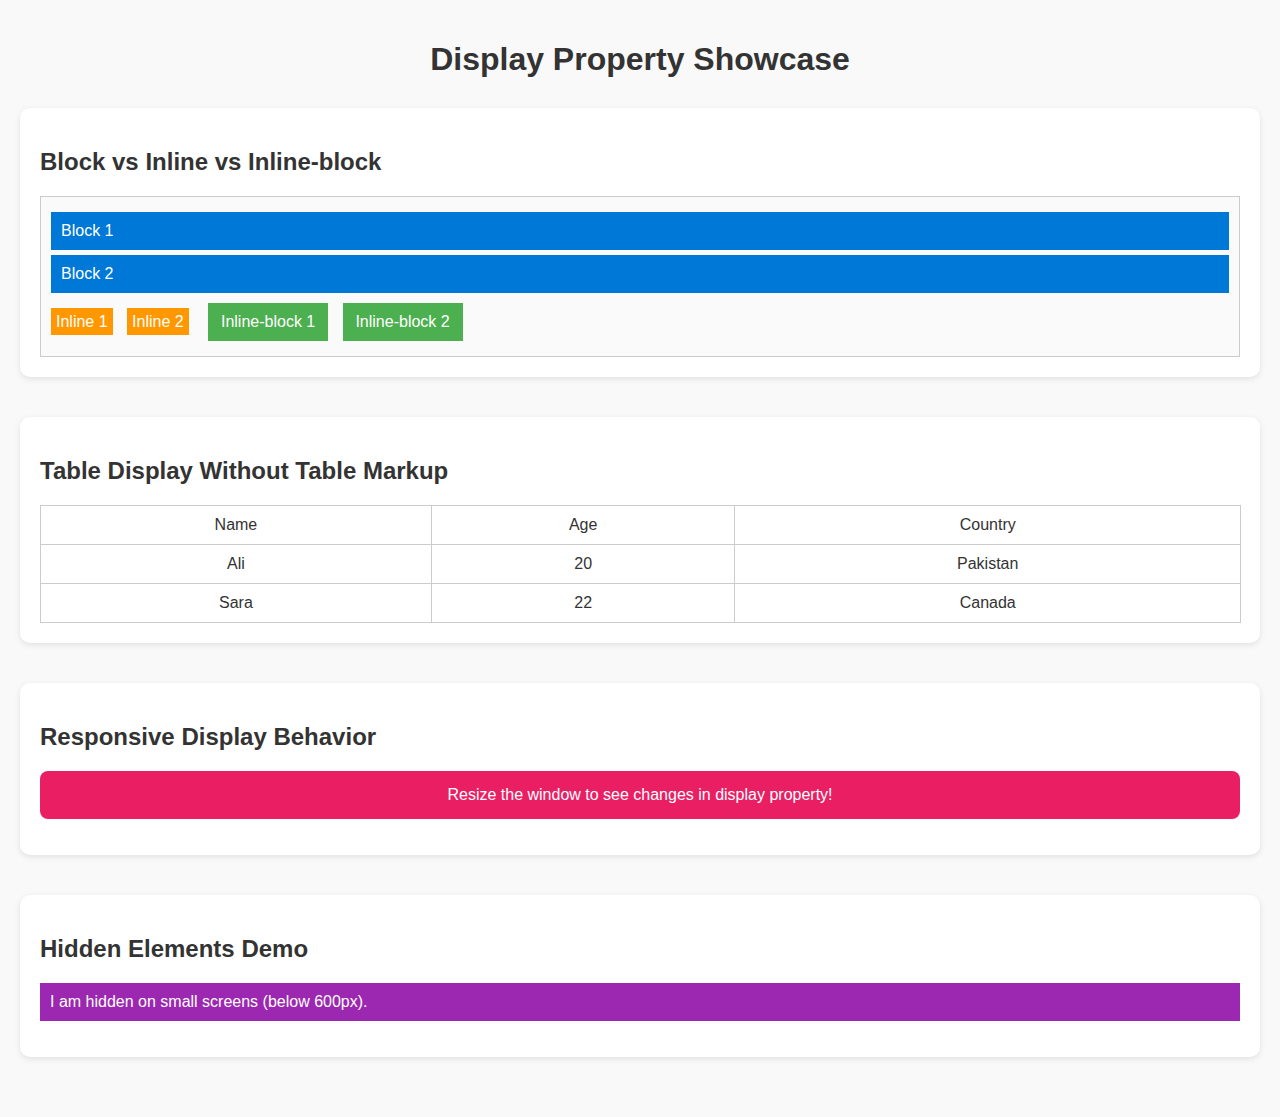
<file: exercises/display-exercises.html>
<!DOCTYPE html>
<html lang="en">
<head>
  <meta charset="UTF-8">
  <meta name="viewport" content="width=device-width, initial-scale=1.0">
  <title>Display Property Showcase</title>
  <link rel="stylesheet" href="../Styles/display.css">

</head>
<body>

  <header>
    <h1>Display Property Showcase</h1>
  </header>

  <!-- Section 1: Block vs Inline vs Inline-block -->
  <section class="section">
    <h2>Block vs Inline vs Inline-block</h2>
    <div class="demo-area">

      <div class="block">Block 1</div>
      <div class="block">Block 2</div>

      <span class="inline">Inline 1</span>
      <span class="inline">Inline 2</span>

      <div class="inline-block">Inline-block 1</div>
      <div class="inline-block">Inline-block 2</div>

    </div>
  </section>

  <!-- Section 2: Table Display Without Table Markup -->
  <section class="section">
    <h2>Table Display Without Table Markup</h2>
    <div class="table">
      <div class="row">
        <div class="cell">Name</div>
        <div class="cell">Age</div>
        <div class="cell">Country</div>
      </div>
      <div class="row">
        <div class="cell">Ali</div>
        <div class="cell">20</div>
        <div class="cell">Pakistan</div>
      </div>
      <div class="row">
        <div class="cell">Sara</div>
        <div class="cell">22</div>
        <div class="cell">Canada</div>
      </div>
    </div>
  </section>

  <!-- Section 3: Responsive Display Changes -->
  <section class="section">
    <h2>Responsive Display Behavior</h2>
    <p class="responsive-box">Resize the window to see changes in display property!</p>
  </section>

  <!-- Section 4: Hidden Elements -->
  <section class="section">
    <h2>Hidden Elements Demo</h2>
    <p class="hidden-small">I am hidden on small screens (below 600px).</p>
    <p class="hidden-large">I am hidden on large screens (above 900px).</p>
  </section>

</body>
</html>
</file>
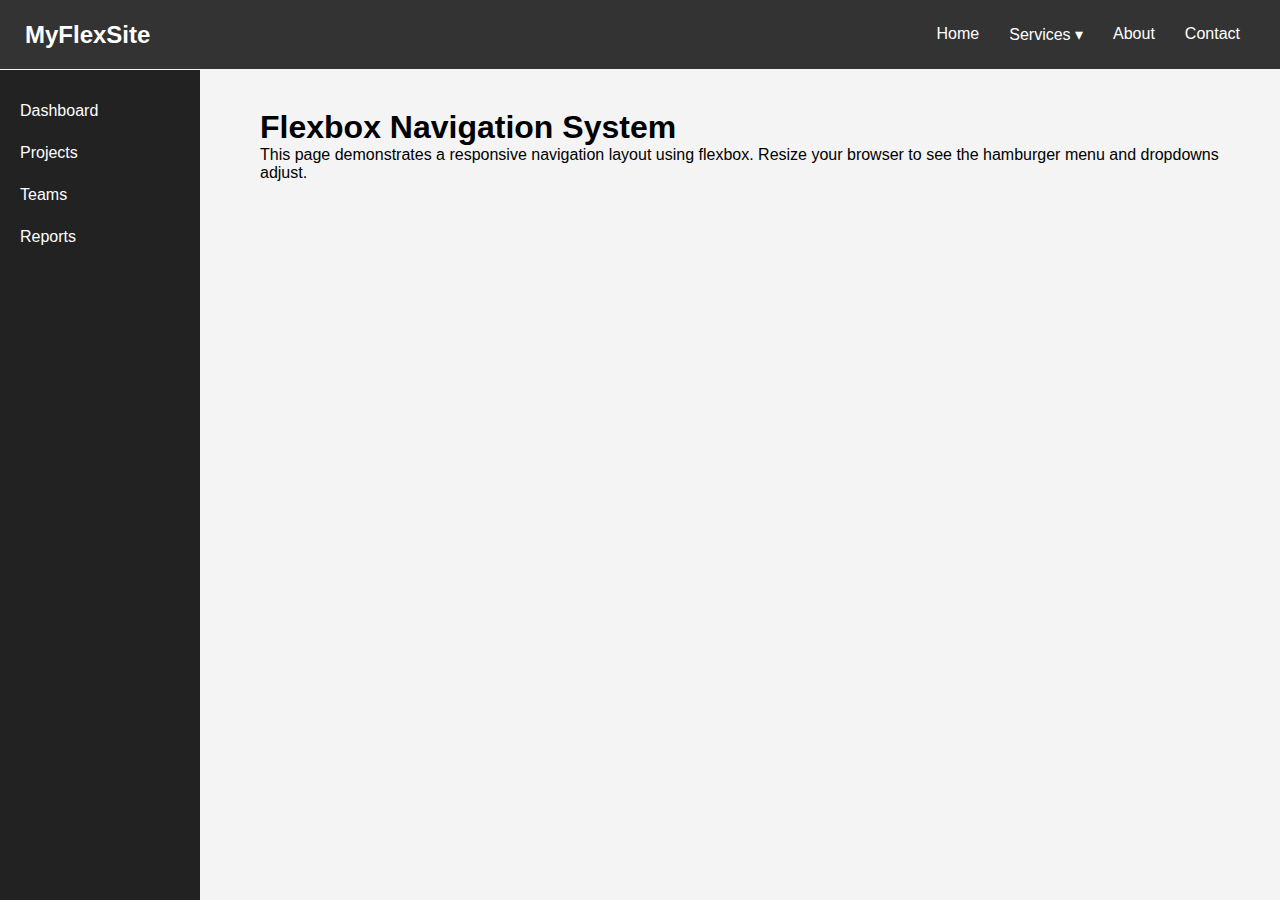
<file: exercises/flexbox-exercises.html>
<!DOCTYPE html>
<html lang="en">
<head>
  <meta charset="UTF-8">
  <meta name="viewport" content="width=device-width, initial-scale=1.0">
  <title>Flexbox Navigation System</title>
  <!-- Correct path to CSS file -->
  <link rel="stylesheet" href="../Styles/flexbox.css">
</head>
<body>

  <!-- HEADER NAVIGATION -->
  <header class="header">
    <div class="logo">MyFlexSite</div>
    <nav class="nav">
      <ul class="nav-links">
        <li><a href="#">Home</a></li>
        <li class="dropdown">
          <a href="#">Services ▾</a>
          <ul class="dropdown-menu">
            <li><a href="#">Design</a></li>
            <li><a href="#">Development</a></li>
            <li><a href="#">Marketing</a></li>
          </ul>
        </li>
        <li><a href="#">About</a></li>
        <li><a href="#">Contact</a></li>
      </ul>
      <div class="hamburger">&#9776;</div>
    </nav>
  </header>

  <!-- SIDEBAR NAVIGATION -->
  <aside class="sidebar">
    <ul>
      <li><a href="#">Dashboard</a></li>
      <li><a href="#">Projects</a></li>
      <li><a href="#">Teams</a></li>
      <li><a href="#">Reports</a></li>
    </ul>
  </aside>

  <!-- MAIN CONTENT -->
  <main class="content">
    <h1>Flexbox Navigation System</h1>
    <p>
      This page demonstrates a responsive navigation layout using flexbox.
      Resize your browser to see the hamburger menu and dropdowns adjust.
    </p>
  </main>

  <script>
    // Toggle mobile navigation
    const hamburger = document.querySelector('.hamburger');
    const navLinks = document.querySelector('.nav-links');

    hamburger.addEventListener('click', () => {
      navLinks.classList.toggle('active');
    });
  </script>

</body>
</html>
</file>
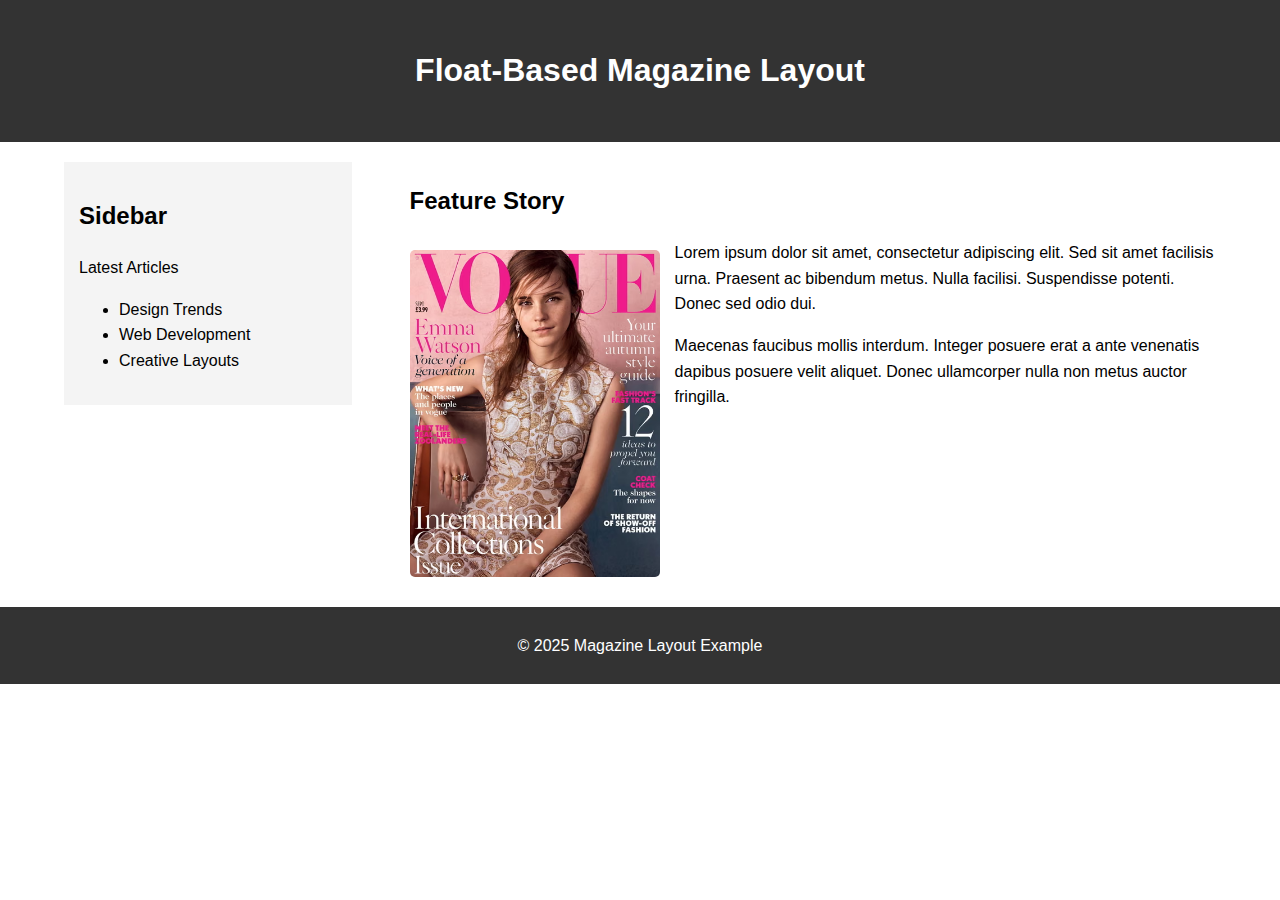
<file: exercises/float-exercises.html>
<!DOCTYPE html>
<html lang="en">
<head>
  <meta charset="UTF-8">
  <meta name="viewport" content="width=device-width, initial-scale=1.0">
  <title>Float-Based Magazine Layout</title>
  <!-- Correct relative path to CSS -->
  <link rel="stylesheet" href="../Styles/float.css">
</head>
<body>

  <header class="header">
    <h1>Float-Based Magazine Layout</h1>
  </header>

  <div class="container">
    <aside class="sidebar">
      <h2>Sidebar</h2>
      <p>Latest Articles</p>
      <ul>
        <li>Design Trends</li>
        <li>Web Development</li>
        <li>Creative Layouts</li>
      </ul>
    </aside>

    <main class="content">
      <h2>Feature Story</h2>
      <img src="magzine.jpg" class="float-img">
      <p>
        Lorem ipsum dolor sit amet, consectetur adipiscing elit. Sed sit amet facilisis urna.
        Praesent ac bibendum metus. Nulla facilisi. Suspendisse potenti. Donec sed odio dui.
      </p>
      <p>
        Maecenas faucibus mollis interdum. Integer posuere erat a ante venenatis dapibus posuere velit aliquet.
        Donec ullamcorper nulla non metus auctor fringilla. 
      </p>
    </main>
  </div>

  <footer class="footer">
    <p>&copy; 2025 Magazine Layout Example</p>
  </footer>

</body>
</html>
</file>
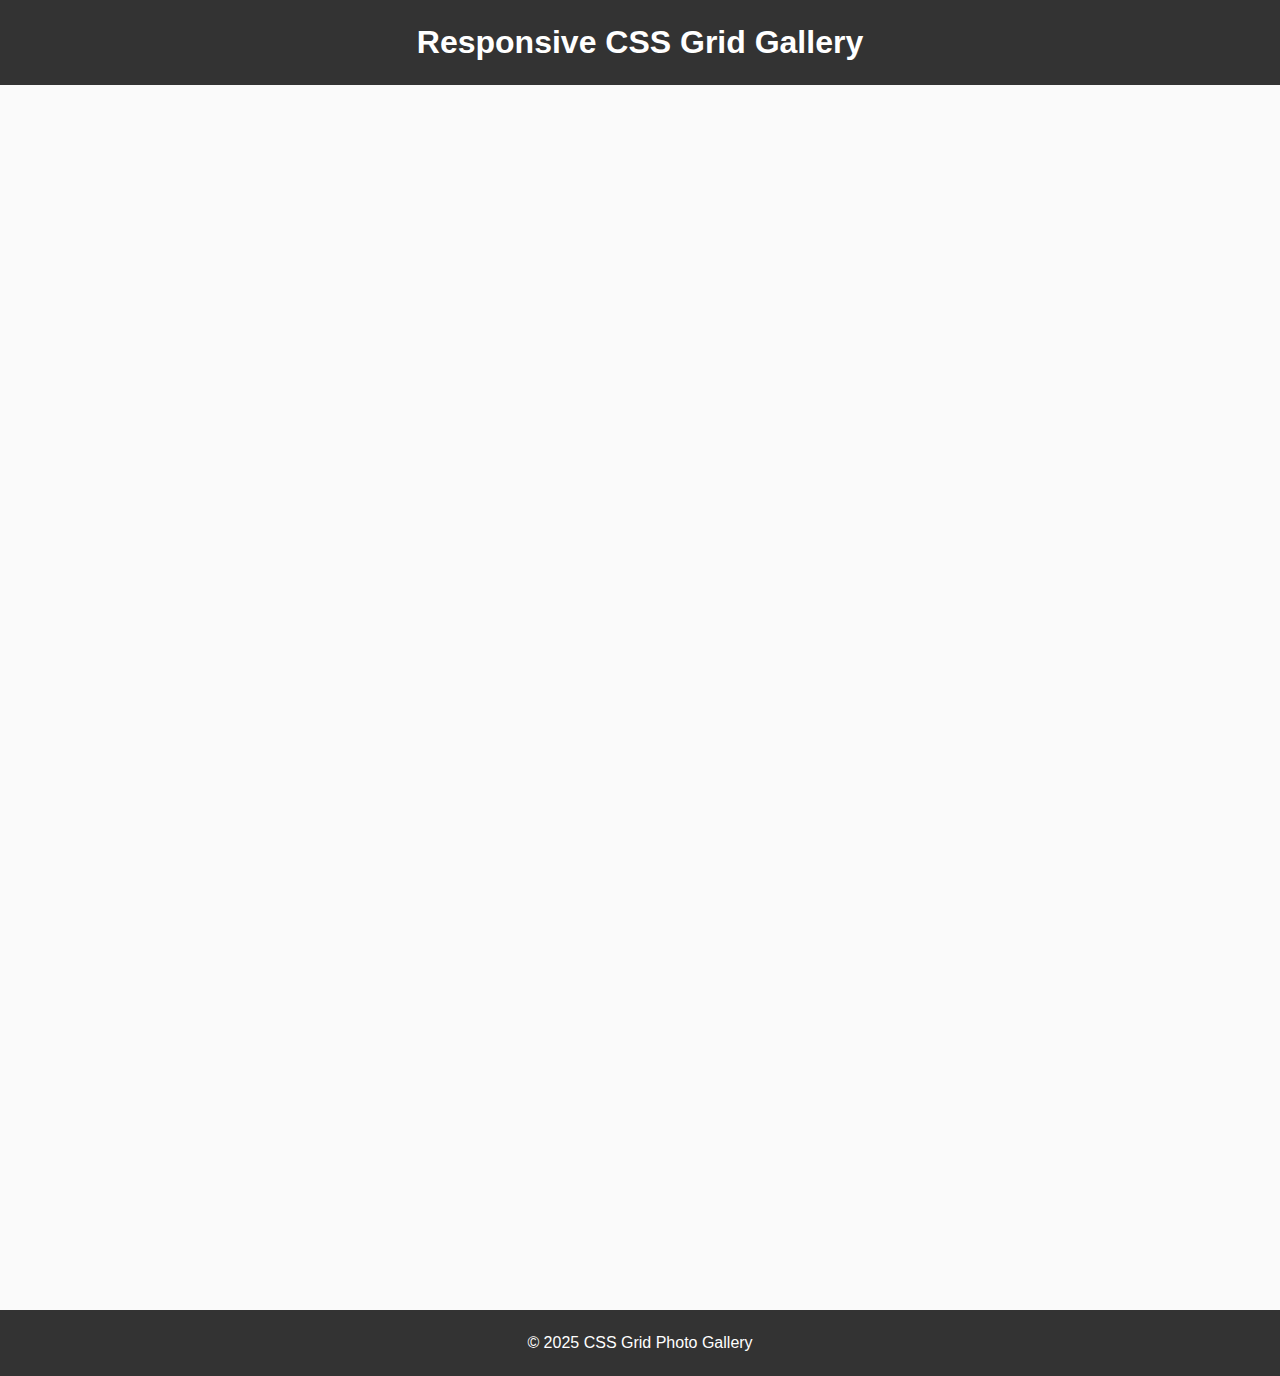
<file: exercises/grid-exercises.html>
<!DOCTYPE html>
<html lang="en">
<head>
  <meta charset="UTF-8">
  <meta name="viewport" content="width=device-width, initial-scale=1.0">
  <title>CSS Grid Photo Gallery</title>
  <link rel="stylesheet" href="../Styles/grid.css">
</head>
<body>

  <header class="header">
    <h1>Responsive CSS Grid Gallery</h1>
  </header>

  <section class="gallery">
    <div class="photo p1"><div class="caption">Sunrise Glow</div></div>
    <div class="photo p2"><div class="caption">Mountain View</div></div>
    <div class="photo p3"><div class="caption">Calm Ocean</div></div>
    <div class="photo p4"><div class="caption">City Lights</div></div>
    <div class="photo p5"><div class="caption">Autumn Leaves</div></div>
    <div class="photo p6"><div class="caption">Golden Desert</div></div>
    <div class="photo p7"><div class="caption">Snowy Peaks</div></div>
    <div class="photo p8"><div class="caption">Forest Trail</div></div>
    <div class="photo p9"><div class="caption">Flower Bloom</div></div>
  </section>

  <footer class="footer">
    <p>&copy; 2025 CSS Grid Photo Gallery</p>
  </footer>

</body>
</html>
</file>
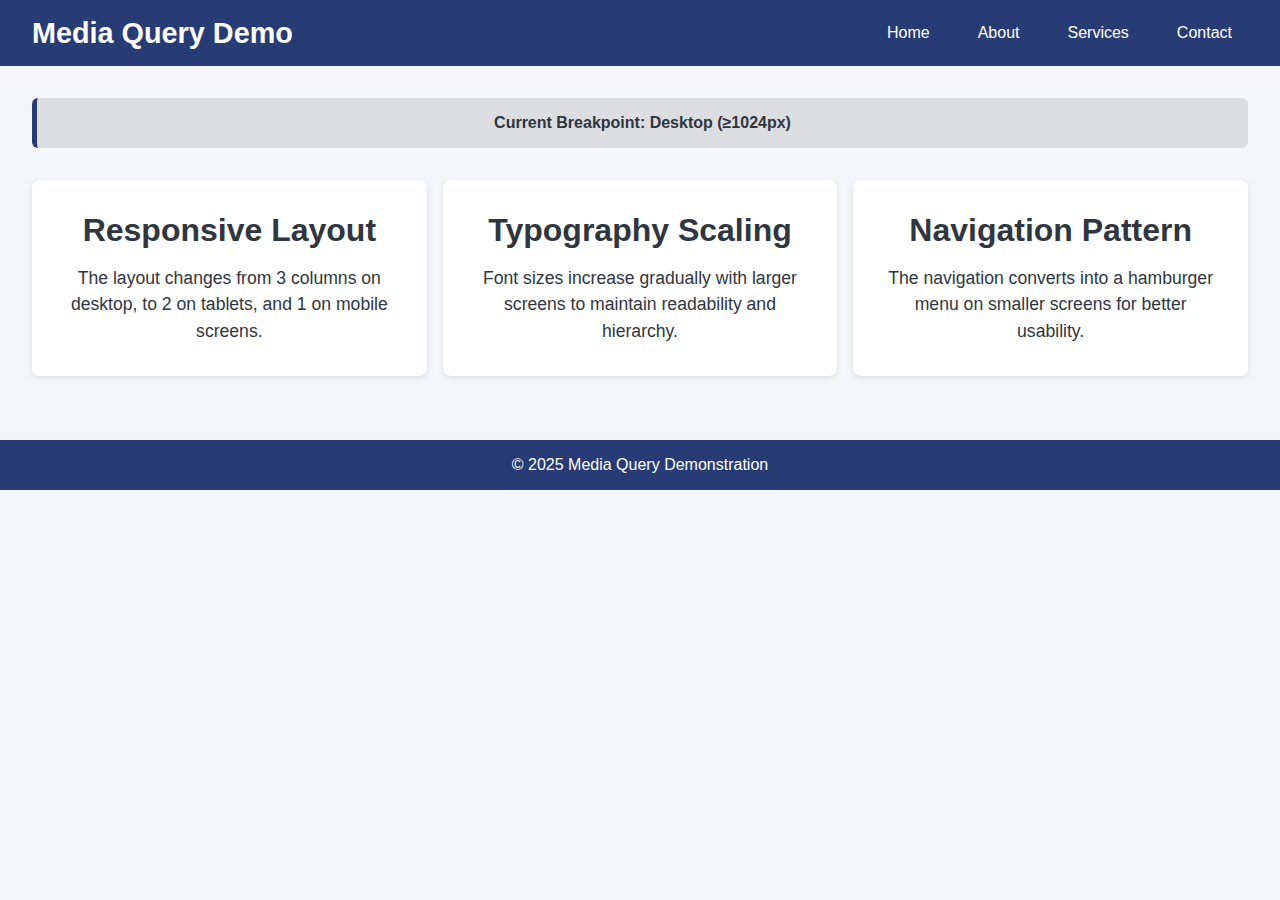
<file: exercises/media-query-exercises.html>
<!DOCTYPE html>
<html lang="en">
<head>
  <meta charset="UTF-8">
  <meta name="viewport" content="width=device-width, initial-scale=1.0">
  <title>Media Query Demonstration Page</title>

  <style>
    /* ===== Global Styles ===== */
    * {
      margin: 0;
      padding: 0;
      box-sizing: border-box;
      font-family: 'Poppins', sans-serif;
    }

    body {
      background-color: #f5f6fa;
      color: #2f3640;
      transition: all 0.3s ease;
    }

    header {
      background-color: #273c75;
      color: white;
      padding: 1rem 2rem;
      display: flex;
      align-items: center;
      justify-content: space-between;
      flex-wrap: wrap;
    }

    header h1 {
      font-size: 1.8rem;
    }

    nav {
      display: flex;
      gap: 1rem;
    }

    nav a {
      color: white;
      text-decoration: none;
      padding: 0.5rem 1rem;
      border-radius: 6px;
      transition: background 0.3s;
    }

    nav a:hover {
      background-color: #40739e;
    }

    .menu-toggle {
      display: none;
      font-size: 1.5rem;
      cursor: pointer;
    }

    main {
      padding: 2rem;
      text-align: center;
    }

    .breakpoint-info {
      background: #dcdde1;
      border-left: 5px solid #273c75;
      padding: 1rem;
      margin-bottom: 2rem;
      font-weight: 600;
      border-radius: 6px;
    }

    .content {
      display: grid;
      grid-template-columns: repeat(3, 1fr);
      gap: 1rem;
    }

    .box {
      background-color: white;
      padding: 2rem;
      border-radius: 8px;
      box-shadow: 0 2px 6px rgba(0,0,0,0.1);
      transition: all 0.3s ease;
    }

    footer {
      background-color: #273c75;
      color: white;
      text-align: center;
      padding: 1rem;
      margin-top: 2rem;
    }

    /* ===== Typography Scaling ===== */
    h2 {
      font-size: 1.5rem;
      margin-bottom: 1rem;
    }

    p {
      font-size: 1rem;
      line-height: 1.5;
    }

    /* ===== Media Queries ===== */

    /* Large Screens (Desktop ≥ 1024px) */
    @media (min-width: 1024px) {
      body {
        background-color: #f5f6fa;
      }

      .breakpoint-info::after {
        content: "Current Breakpoint: Desktop (≥1024px)";
      }

      h2 {
        font-size: 2rem;
      }

      p {
        font-size: 1.1rem;
      }
    }

    /* Medium Screens (Tablet ≥ 768px and <1024px) */
    @media (max-width: 1023px) and (min-width: 768px) {
      body {
        background-color: #dcdde1;
      }

      .breakpoint-info::after {
        content: "Current Breakpoint: Tablet (768px–1023px)";
      }

      .content {
        grid-template-columns: repeat(2, 1fr);
      }

      h2 {
        font-size: 1.7rem;
      }

      p {
        font-size: 1rem;
      }
    }

    /* Small Screens (Mobile <768px) */
    @media (max-width: 767px) {
      body {
        background-color: #f0f0f0;
      }

      .breakpoint-info::after {
        content: "Current Breakpoint: Mobile (<768px)";
      }

      .content {
        grid-template-columns: 1fr;
      }

      header h1 {
        font-size: 1.3rem;
      }

      h2 {
        font-size: 1.4rem;
      }

      p {
        font-size: 0.95rem;
      }

      /* Navigation change */
      nav {
        display: none;
        flex-direction: column;
        background-color: #273c75;
        width: 100%;
        margin-top: 1rem;
      }

      nav.active {
        display: flex;
      }

      .menu-toggle {
        display: block;
      }
    }
  </style>
</head>

<body>
  <header>
    <h1>Media Query Demo</h1>
    <span class="menu-toggle" onclick="toggleMenu()">☰</span>
    <nav id="nav">
      <a href="#">Home</a>
      <a href="#">About</a>
      <a href="#">Services</a>
      <a href="#">Contact</a>
    </nav>
  </header>

  <main>
    <div class="breakpoint-info"></div>

    <section class="content">
      <div class="box">
        <h2>Responsive Layout</h2>
        <p>The layout changes from 3 columns on desktop, to 2 on tablets, and 1 on mobile screens.</p>
      </div>

      <div class="box">
        <h2>Typography Scaling</h2>
        <p>Font sizes increase gradually with larger screens to maintain readability and hierarchy.</p>
      </div>

      <div class="box">
        <h2>Navigation Pattern</h2>
        <p>The navigation converts into a hamburger menu on smaller screens for better usability.</p>
      </div>
    </section>
  </main>

  <footer>
    © 2025 Media Query Demonstration
  </footer>

  <script>
    function toggleMenu() {
      const nav = document.getElementById("nav");
      nav.classList.toggle("active");
    }
  </script>
</body>
</html>
</file>
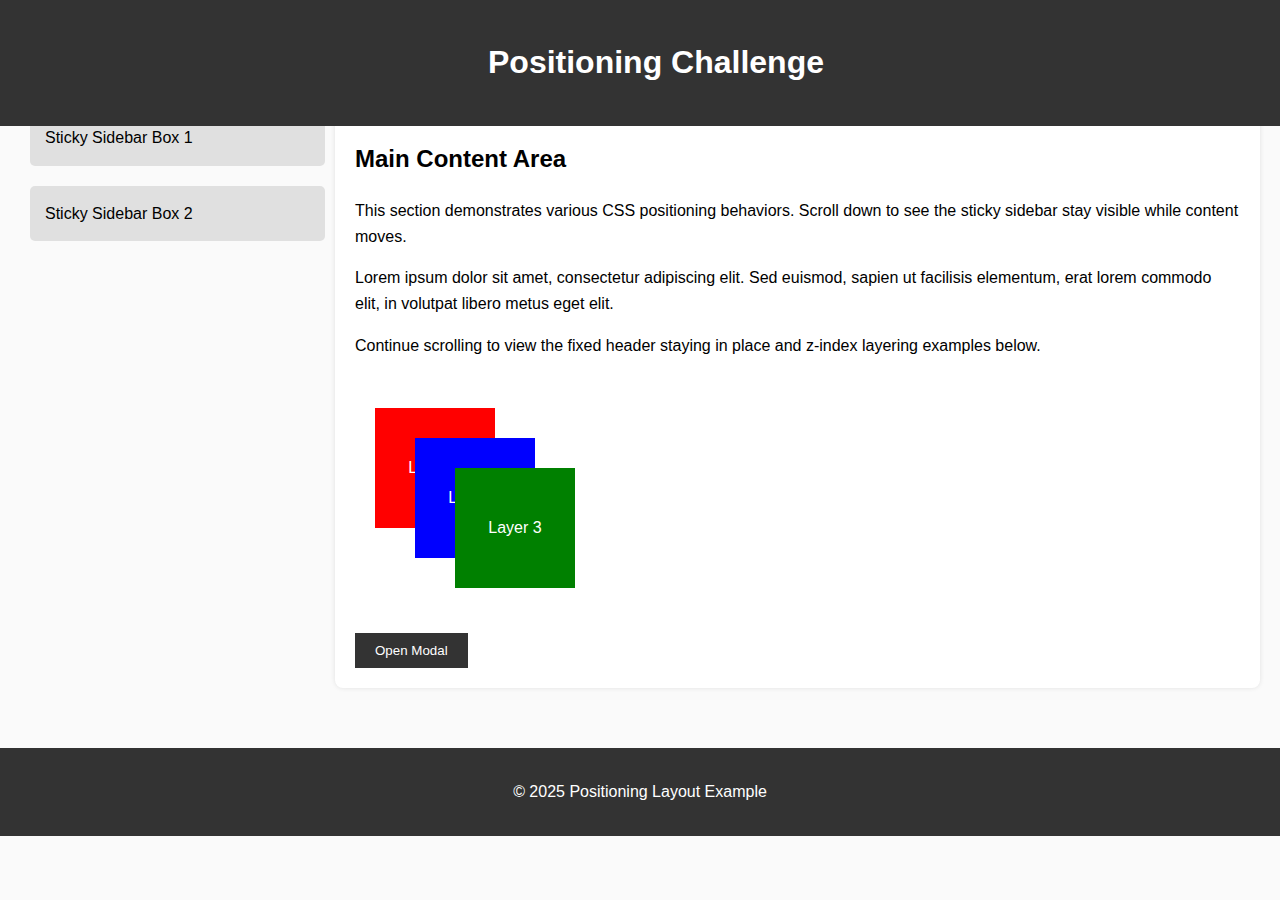
<file: exercises/position-exercises.html>
<!DOCTYPE html>
<html lang="en">
<head>
  <meta charset="UTF-8">
  <meta name="viewport" content="width=device-width, initial-scale=1.0">
  <title>Positioning Challenge</title>
  <!-- Correct path to CSS file -->
  <link rel="stylesheet" href="../Styles/position.css">
</head>
<body>

  <header class="fixed-header">
    <h1>Positioning Challenge</h1>
  </header>

  <div class="layout">
    <aside class="sidebar">
      <div class="sticky-box">Sticky Sidebar Box 1</div>
      <div class="sticky-box">Sticky Sidebar Box 2</div>
    </aside>

    <main class="content">
      <h2>Main Content Area</h2>
      <p>
        This section demonstrates various CSS positioning behaviors.
        Scroll down to see the sticky sidebar stay visible while content moves.
      </p>
      <p>
        Lorem ipsum dolor sit amet, consectetur adipiscing elit. Sed euismod, sapien ut facilisis elementum,
        erat lorem commodo elit, in volutpat libero metus eget elit.
      </p>
      <p>
        Continue scrolling to view the fixed header staying in place and z-index layering examples below.
      </p>

      <div class="zindex-demo">
        <div class="box box1">Layer 1</div>
        <div class="box box2">Layer 2</div>
        <div class="box box3">Layer 3</div>
      </div>

      <button class="open-modal">Open Modal</button>

      <div class="modal-overlay" id="modal">
        <div class="modal-content">
          <h3>Modal Dialog</h3>
          <p>This modal is absolutely positioned. On mobile, it becomes full-screen.</p>
          <button class="close-modal">Close</button>
        </div>
      </div>
    </main>
  </div>

  <footer class="footer">
    <p>&copy; 2025 Positioning Layout Example</p>
  </footer>

  <script>
    // JavaScript to handle modal open/close
    const modal = document.getElementById('modal');
    const openBtn = document.querySelector('.open-modal');
    const closeBtn = document.querySelector('.close-modal');

    openBtn.addEventListener('click', () => modal.style.display = 'flex');
    closeBtn.addEventListener('click', () => modal.style.display = 'none');
  </script>

</body>
</html>
</file>
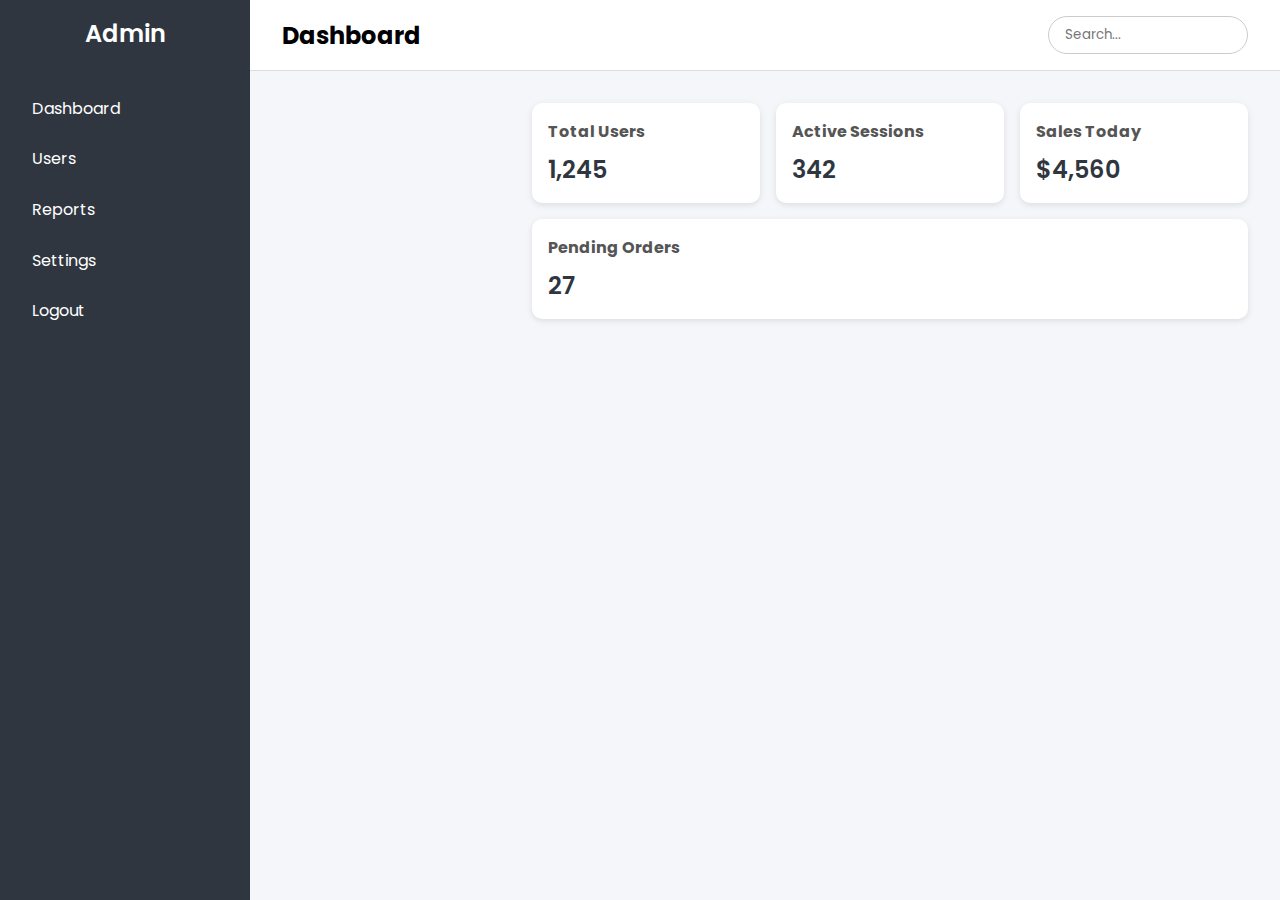
<file: Layouts/dashboard-grid.html>
<!DOCTYPE html>
<html lang="en">
<head>
  <meta charset="UTF-8">
  <meta name="viewport" content="width=device-width, initial-scale=1.0">
  <title>Responsive Admin Dashboard</title>
  <link href="https://fonts.googleapis.com/css2?family=Poppins:wght@400;600&display=swap" rel="stylesheet">
  <style>
    * {
      box-sizing: border-box;
      margin: 0;
      padding: 0;
      font-family: "Poppins", sans-serif;
    }

    body {
      display: grid;
      grid-template-columns: 250px 1fr;
      grid-template-rows: auto 1fr;
      grid-template-areas:
        "sidebar header"
        "sidebar main";
      min-height: 100vh;
      background-color: #f5f6fa;
    }

    /* ===== Sidebar ===== */
    .sidebar {
      grid-area: sidebar;
      background-color: #2f3640;
      color: white;
      padding: 1rem;
      position: fixed;
      top: 0;
      bottom: 0;
      width: 250px;
      transition: all 0.3s ease;
    }

    .sidebar h2 {
      text-align: center;
      margin-bottom: 2rem;
      font-weight: 600;
    }

    .sidebar ul {
      list-style: none;
    }

    .sidebar ul li {
      padding: 0.8rem 1rem;
      border-radius: 6px;
      cursor: pointer;
      transition: background 0.3s;
    }

    .sidebar ul li:hover {
      background-color: #40739e;
    }

    /* ===== Header ===== */
    header {
      grid-area: header;
      background-color: #ffffff;
      display: flex;
      align-items: center;
      justify-content: space-between;
      padding: 1rem 2rem;
      border-bottom: 1px solid #ddd;
      position: sticky;
      top: 0;
      z-index: 10;
    }

    header h1 {
      font-size: 1.5rem;
    }

    header input {
      padding: 0.5rem 1rem;
      border: 1px solid #ccc;
      border-radius: 20px;
      width: 200px;
    }

    /* ===== Main Content ===== */
    main {
      grid-area: main;
      padding: 2rem;
      margin-left: 250px;
      transition: margin-left 0.3s;
    }

    .stats {
      display: flex;
      gap: 1rem;
      flex-wrap: wrap;
    }

    .card {
      background-color: white;
      flex: 1;
      min-width: 220px;
      padding: 1rem;
      border-radius: 10px;
      box-shadow: 0 2px 6px rgba(0, 0, 0, 0.1);
      display: flex;
      flex-direction: column;
      align-items: flex-start;
      justify-content: center;
    }

    .card h3 {
      font-size: 1rem;
      color: #555;
    }

    .card p {
      font-size: 1.5rem;
      font-weight: 600;
      margin-top: 0.5rem;
      color: #2f3640;
    }

    /* ===== Responsive ===== */
    @media (max-width: 1024px) {
      body {
        grid-template-columns: 80px 1fr;
      }

      .sidebar {
        width: 80px;
      }

      .sidebar h2, .sidebar ul li {
        text-align: center;
        font-size: 0.8rem;
      }

      main {
        margin-left: 80px;
      }
    }

    @media (max-width: 768px) {
      body {
        grid-template-areas:
          "header"
          "main";
      }

      .sidebar {
        position: fixed;
        left: -250px;
      }

      main {
        margin-left: 0;
      }
    }

    @media (max-width: 500px) {
      .stats {
        flex-direction: column;
      }
    }
  </style>
</head>

<body>
  <aside class="sidebar">
    <h2>Admin</h2>
    <ul>
      <li>Dashboard</li>
      <li>Users</li>
      <li>Reports</li>
      <li>Settings</li>
      <li>Logout</li>
    </ul>
  </aside>

  <header>
    <h1>Dashboard</h1>
    <input type="text" placeholder="Search...">
  </header>

  <main>
    <section class="stats">
      <div class="card">
        <h3>Total Users</h3>
        <p>1,245</p>
      </div>
      <div class="card">
        <h3>Active Sessions</h3>
        <p>342</p>
      </div>
      <div class="card">
        <h3>Sales Today</h3>
        <p>$4,560</p>
      </div>
      <div class="card">
        <h3>Pending Orders</h3>
        <p>27</p>
      </div>
    </section>
  </main>
</body>
</html>
</file>
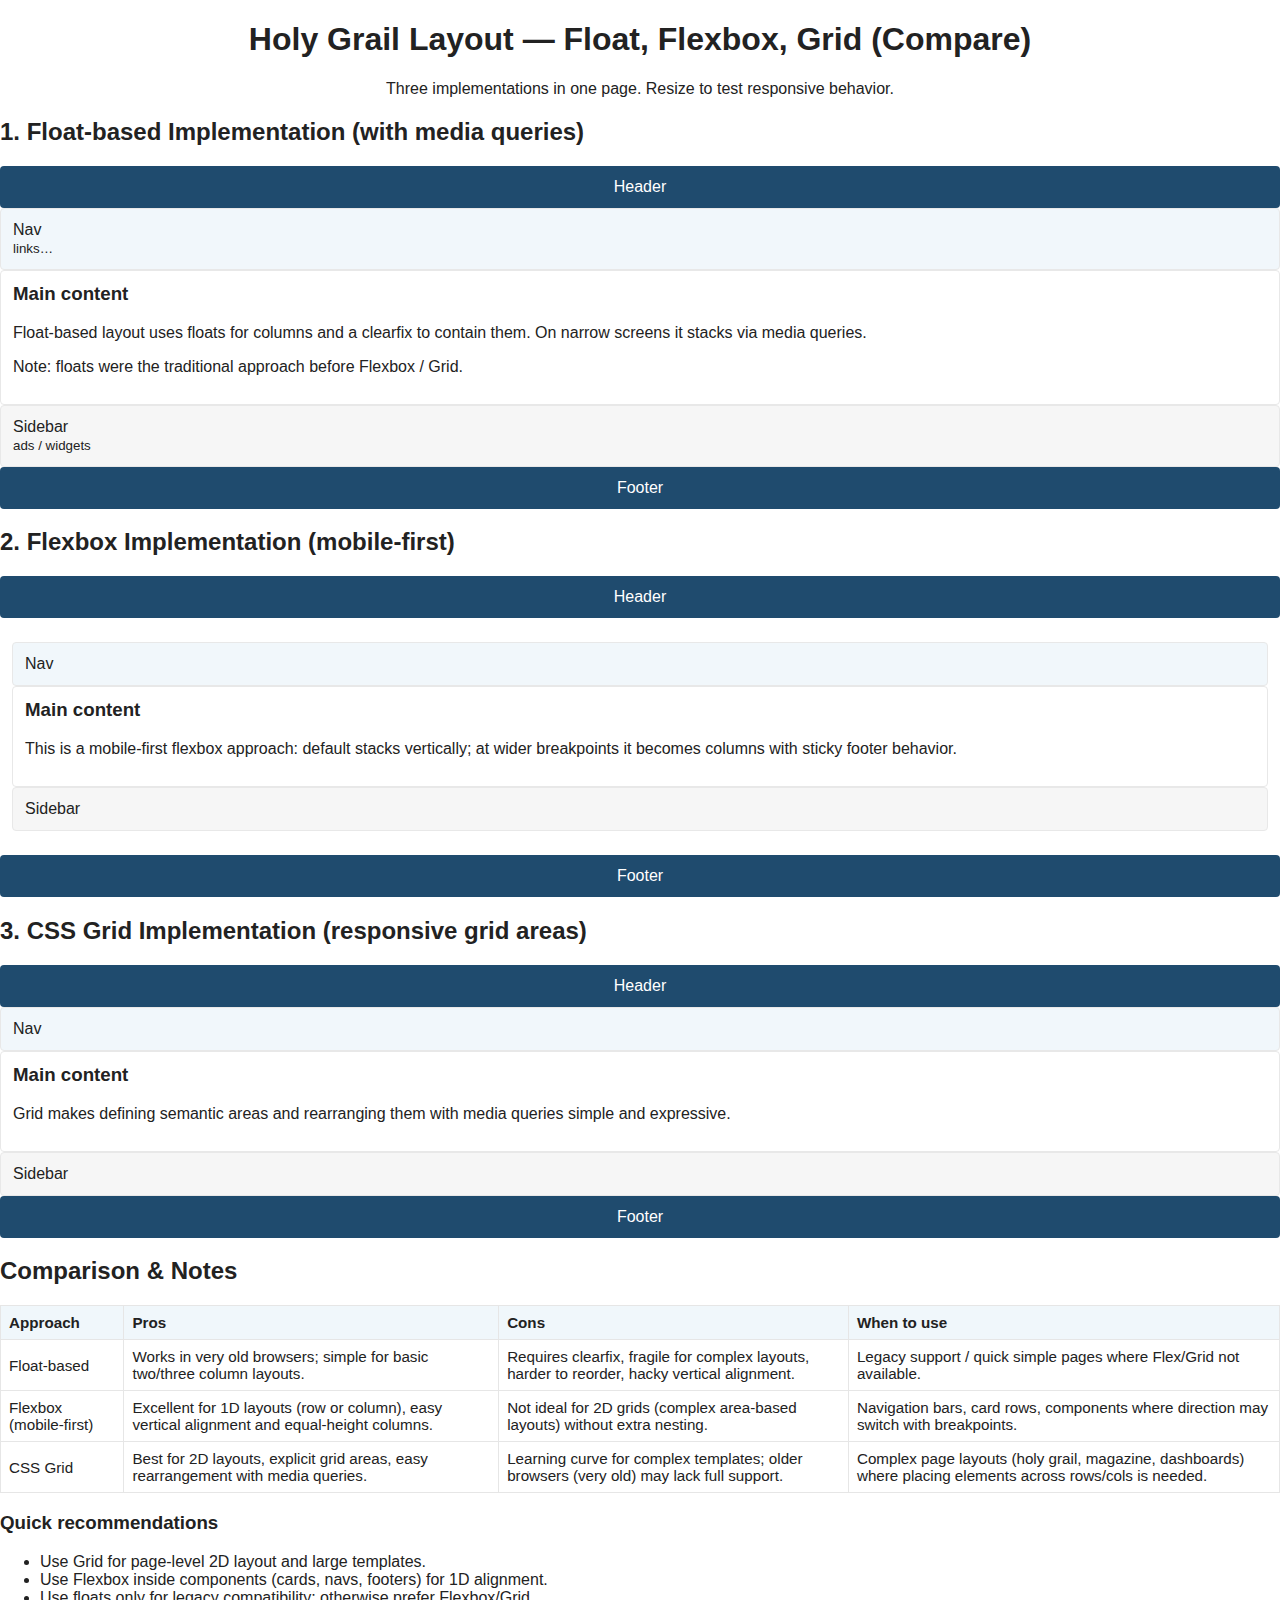
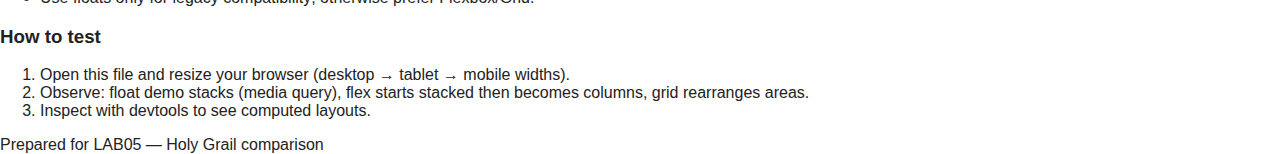
<file: Layouts/holy-grail-comparison.html>
<!DOCTYPE html>
<html lang="en">
<head>
  <meta charset="utf-8" />
  <meta name="viewport" content="width=device-width,initial-scale=1" />
  <title>Holy Grail Layout — 3 Implementations</title>
  <link rel="stylesheet" href="/Styles/media-queries.css">
</head>
<body>

  <header class="page-header">
    <h1>Holy Grail Layout — Float, Flexbox, Grid (Compare)</h1>
    <p class="subtitle">Three implementations in one page. Resize to test responsive behavior.</p>
  </header>

  <!-- FLOAT-BASED IMPLEMENTATION -->
  <section class="demo-section" id="float-demo">
    <h2>1. Float-based Implementation (with media queries)</h2>
    <div class="float-version grail">
      <div class="hg-header">Header</div>

      <nav class="hg-nav">Nav<br><small>links…</small></nav>

      <main class="hg-main">
        <h3>Main content</h3>
        <p>Float-based layout uses floats for columns and a clearfix to contain them. On narrow screens it stacks via media queries.</p>
        <p>Note: floats were the traditional approach before Flexbox / Grid.</p>
      </main>

      <aside class="hg-aside">Sidebar<br><small>ads / widgets</small></aside>

      <div class="hg-footer">Footer</div>
    </div>
  </section>

  <!-- FLEXBOX IMPLEMENTATION (MOBILE-FIRST) -->
  <section class="demo-section" id="flex-demo">
    <h2>2. Flexbox Implementation (mobile-first)</h2>
    <div class="flex-version grail">
      <div class="hg-header">Header</div>

      <div class="hg-body">
        <nav class="hg-nav">Nav</nav>
        <main class="hg-main">
          <h3>Main content</h3>
          <p>This is a mobile-first flexbox approach: default stacks vertically; at wider breakpoints it becomes columns with sticky footer behavior.</p>
        </main>
        <aside class="hg-aside">Sidebar</aside>
      </div>

      <div class="hg-footer">Footer</div>
    </div>
  </section>

  <!-- GRID IMPLEMENTATION -->
  <section class="demo-section" id="grid-demo">
    <h2>3. CSS Grid Implementation (responsive grid areas)</h2>
    <div class="grid-version grail">
      <div class="hg-header">Header</div>
      <nav class="hg-nav">Nav</nav>
      <main class="hg-main">
        <h3>Main content</h3>
        <p>Grid makes defining semantic areas and rearranging them with media queries simple and expressive.</p>
      </main>
      <aside class="hg-aside">Sidebar</aside>
      <div class="hg-footer">Footer</div>
    </div>
  </section>

  <!-- COMPARISON / NOTES -->
  <section class="demo-section" id="compare">
    <h2>Comparison & Notes</h2>

    <table class="compare-table">
      <thead>
        <tr><th>Approach</th><th>Pros</th><th>Cons</th><th>When to use</th></tr>
      </thead>
      <tbody>
        <tr>
          <td>Float-based</td>
          <td>Works in very old browsers; simple for basic two/three column layouts.</td>
          <td>Requires clearfix, fragile for complex layouts, harder to reorder, hacky vertical alignment.</td>
          <td>Legacy support / quick simple pages where Flex/Grid not available.</td>
        </tr>
        <tr>
          <td>Flexbox (mobile-first)</td>
          <td>Excellent for 1D layouts (row or column), easy vertical alignment and equal-height columns.</td>
          <td>Not ideal for 2D grids (complex area-based layouts) without extra nesting.</td>
          <td>Navigation bars, card rows, components where direction may switch with breakpoints.</td>
        </tr>
        <tr>
          <td>CSS Grid</td>
          <td>Best for 2D layouts, explicit grid areas, easy rearrangement with media queries.</td>
          <td>Learning curve for complex templates; older browsers (very old) may lack full support.</td>
          <td>Complex page layouts (holy grail, magazine, dashboards) where placing elements across rows/cols is needed.</td>
        </tr>
      </tbody>
    </table>

    <h3>Quick recommendations</h3>
    <ul>
      <li>Use Grid for page-level 2D layout and large templates.</li>
      <li>Use Flexbox inside components (cards, navs, footers) for 1D alignment.</li>
      <li>Use floats only for legacy compatibility; otherwise prefer Flexbox/Grid.</li>
    </ul>

    <h3>How to test</h3>
    <ol>
      <li>Open this file and resize your browser (desktop → tablet → mobile widths).</li>
      <li>Observe: float demo stacks (media query), flex starts stacked then becomes columns, grid rearranges areas.</li>
      <li>Inspect with devtools to see computed layouts.</li>
    </ol>
  </section>

  <footer class="page-footer">
    <p>Prepared for LAB05 — Holy Grail comparison</p>
  </footer>

</body>
</html>
</file>
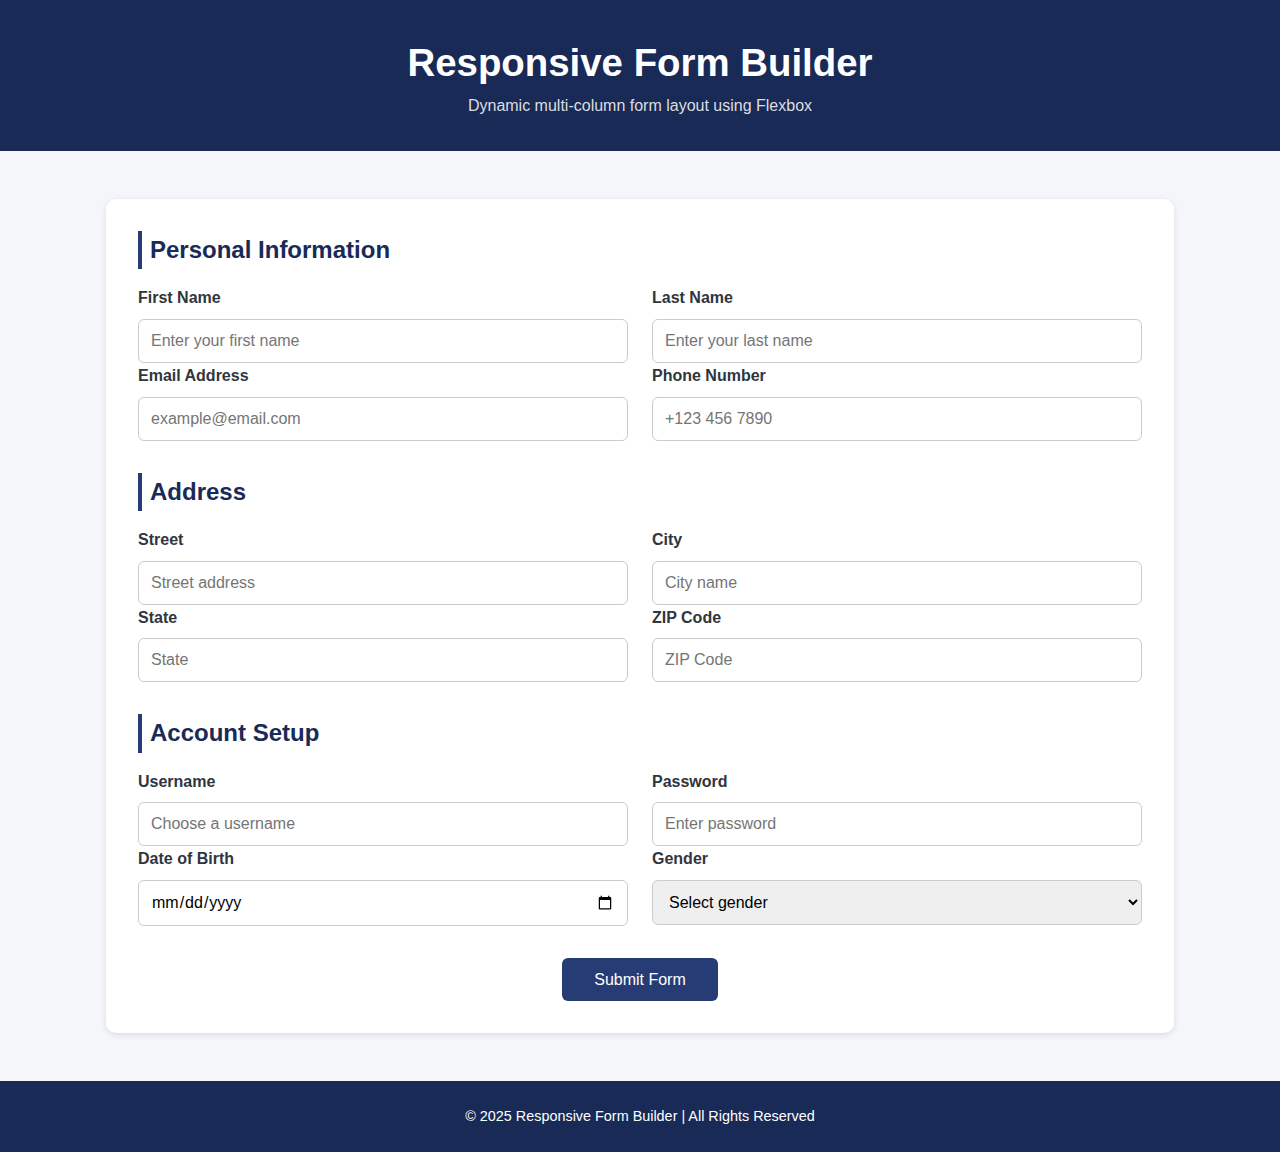
<file: Layouts/responsive-demo.html>
<!DOCTYPE html>
<html lang="en">
<head>
  <meta charset="UTF-8">
  <meta name="viewport" content="width=device-width, initial-scale=1.0">
  <title>Responsive Flexbox Form Builder</title>
  <link rel="stylesheet" href="/Styles/responsive.css">
</head>
<body>
  <header>
    <h1>Responsive Form Builder</h1>
    <p>Dynamic multi-column form layout using Flexbox</p>
  </header>

  <main>
    <form class="form-container">
      <!-- Personal Information -->
      <section class="form-section">
        <h2>Personal Information</h2>
        <div class="form-row">
          <div class="form-group">
            <label for="fname">First Name</label>
            <input type="text" id="fname" placeholder="Enter your first name" required>
          </div>
          <div class="form-group">
            <label for="lname">Last Name</label>
            <input type="text" id="lname" placeholder="Enter your last name" required>
          </div>
        </div>

        <div class="form-row">
          <div class="form-group">
            <label for="email">Email Address</label>
            <input type="email" id="email" placeholder="example@email.com" required>
          </div>
          <div class="form-group">
            <label for="phone">Phone Number</label>
            <input type="tel" id="phone" placeholder="+123 456 7890" required>
          </div>
        </div>
      </section>

      <!-- Address -->
      <section class="form-section">
        <h2>Address</h2>
        <div class="form-row">
          <div class="form-group">
            <label for="street">Street</label>
            <input type="text" id="street" placeholder="Street address" required>
          </div>
          <div class="form-group">
            <label for="city">City</label>
            <input type="text" id="city" placeholder="City name" required>
          </div>
        </div>

        <div class="form-row">
          <div class="form-group">
            <label for="state">State</label>
            <input type="text" id="state" placeholder="State" required>
          </div>
          <div class="form-group">
            <label for="zip">ZIP Code</label>
            <input type="number" id="zip" placeholder="ZIP Code" required>
          </div>
        </div>
      </section>

      <!-- Account Setup -->
      <section class="form-section">
        <h2>Account Setup</h2>
        <div class="form-row">
          <div class="form-group">
            <label for="username">Username</label>
            <input type="text" id="username" placeholder="Choose a username" required>
          </div>
          <div class="form-group">
            <label for="password">Password</label>
            <input type="password" id="password" placeholder="Enter password" required>
          </div>
        </div>

        <div class="form-row">
          <div class="form-group">
            <label for="dob">Date of Birth</label>
            <input type="date" id="dob" required>
          </div>
          <div class="form-group">
            <label for="gender">Gender</label>
            <select id="gender" required>
              <option value="">Select gender</option>
              <option>Male</option>
              <option>Female</option>
              <option>Other</option>
            </select>
          </div>
        </div>
      </section>

      <!-- Submit -->
      <div class="form-submit">
        <button type="submit">Submit Form</button>
      </div>
    </form>
  </main>

  <footer>
    © 2025 Responsive Form Builder | All Rights Reserved
  </footer>
</body>
</html>
</file>
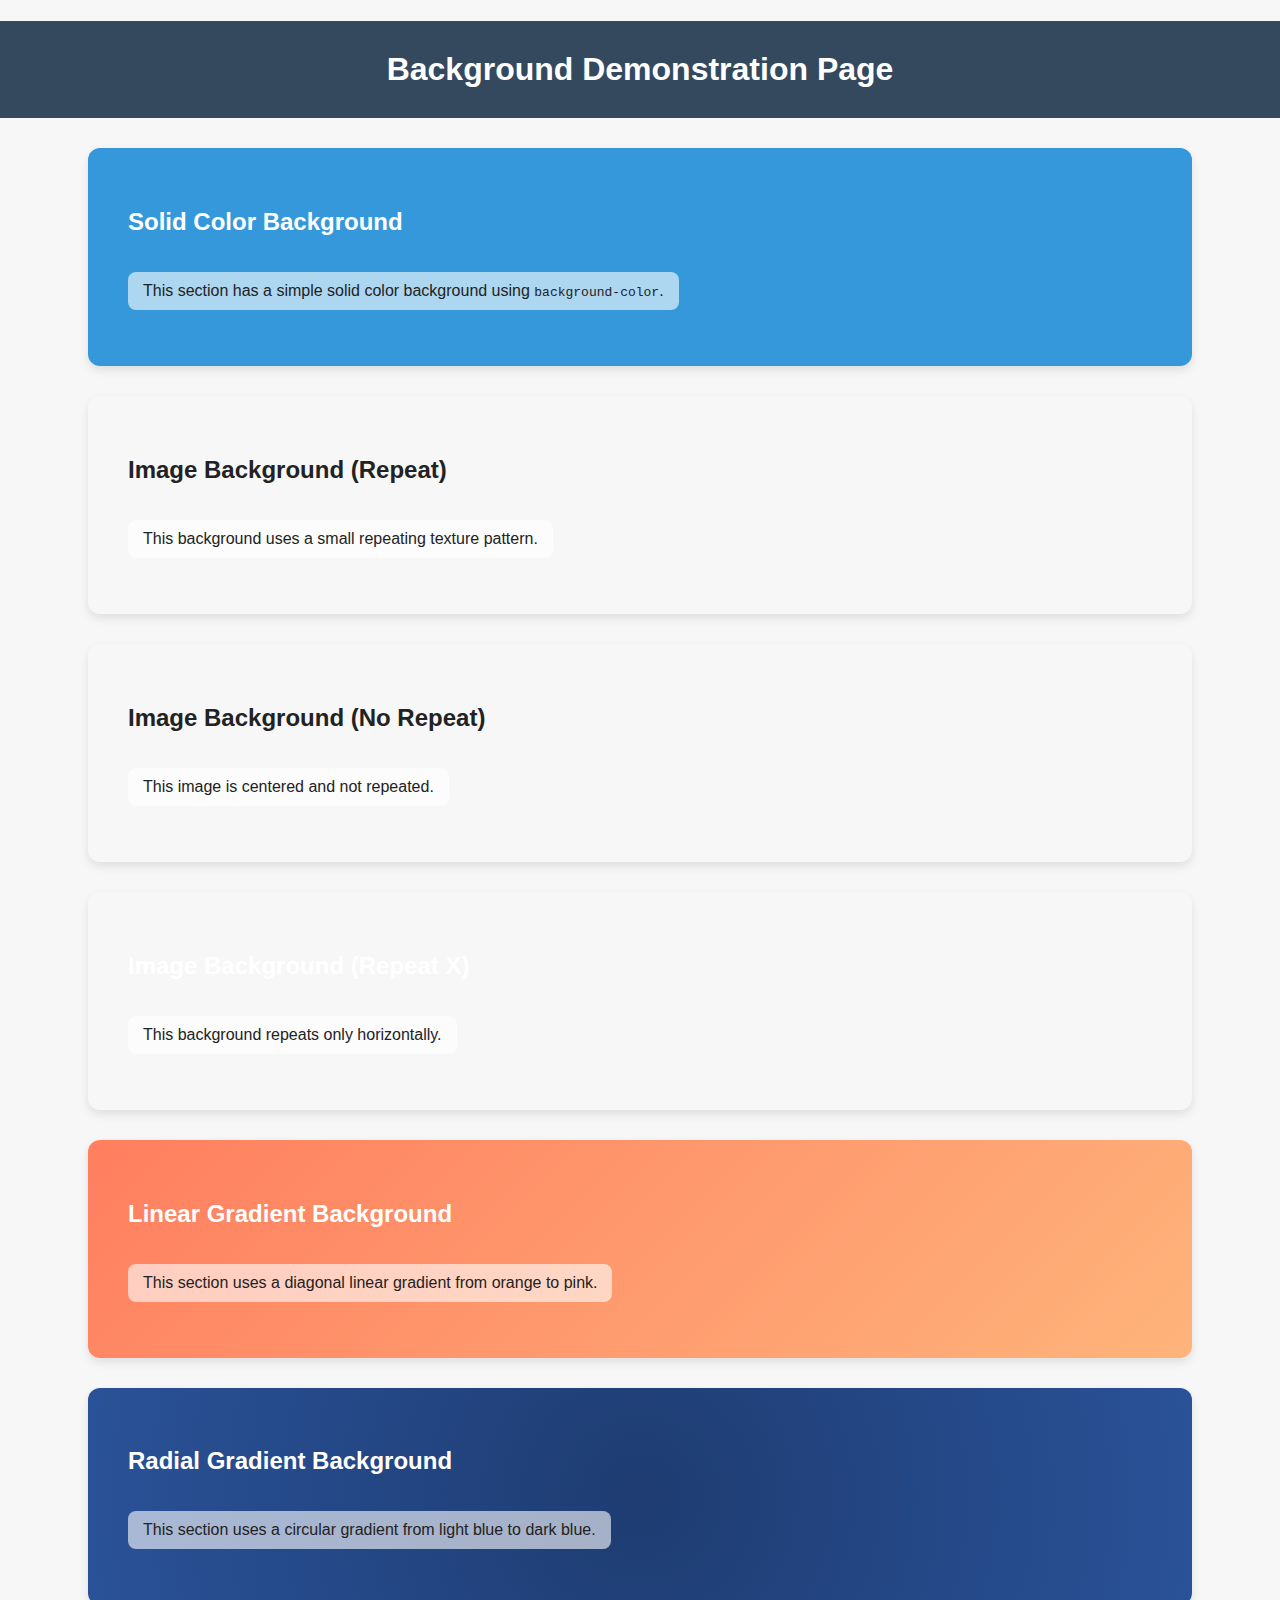
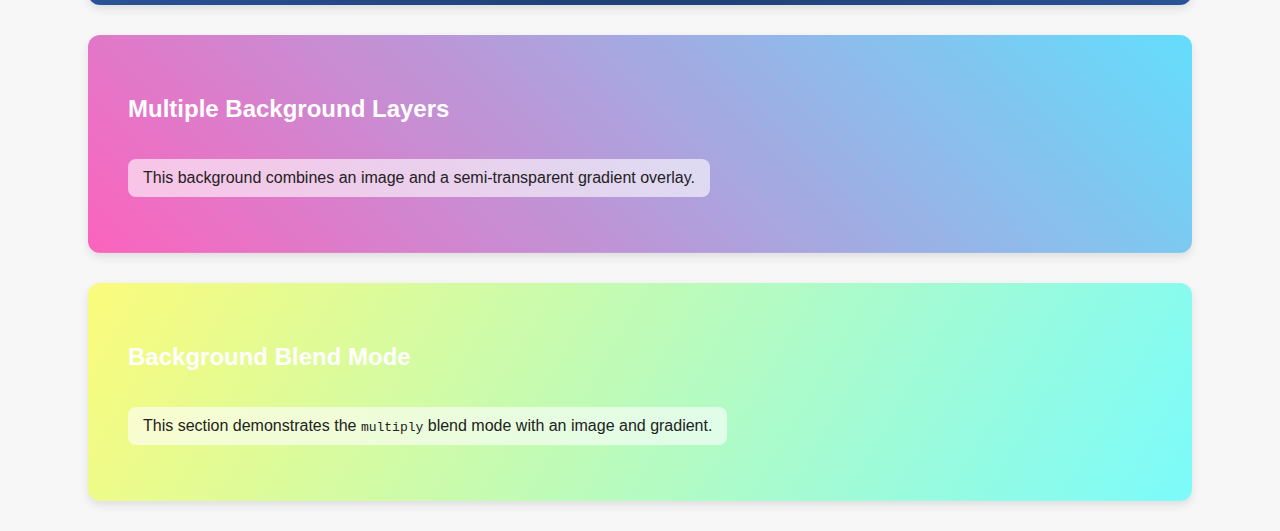
<file: Styles/Exercises/backgrounds.html>
<!DOCTYPE html>
<html lang="en">
<head>
  <meta charset="UTF-8">
  <meta name="viewport" content="width=device-width, initial-scale=1.0">
  <title>Background Demonstration</title>

  <style>
    body {
      font-family: 'Poppins', sans-serif;
      margin: 0;
      background-color: #f7f7f7;
      color: #222;
    }

    h1 {
      text-align: center;
      padding: 30px;
      background-color: #34495e;
      color: white;
    }

    section {
      padding: 40px;
      margin: 30px auto;
      width: 80%;
      border-radius: 12px;
      box-shadow: 0 4px 10px rgba(0,0,0,0.1);
      color: white;
    }

    /* 1. Solid color backgrounds */
    .solid {
      background-color: #3498db;
    }

    /* 2. Image backgrounds with repeat patterns */
    .bg-repeat {
      background-image: url('https://www.transparenttextures.com/patterns/hexellence.png');
      background-repeat: repeat;
      color: #222;
    }

    .bg-no-repeat {
      background-image: url('https://picsum.photos/200');
      background-repeat: no-repeat;
      background-position: center;
      background-size: contain;
      color: #222;
    }

    .bg-repeat-x {
      background-image: url('https://www.transparenttextures.com/patterns/asfalt-dark.png');
      background-repeat: repeat-x;
      color: white;
    }

    /* 3. Linear and radial gradients */
    .linear-gradient {
      background: linear-gradient(135deg, #ff7e5f, #feb47b);
    }

    .radial-gradient {
      background: radial-gradient(circle, #1e3c72, #2a5298);
    }

    /* 4. Multiple background layers */
    .multiple-bg {
      background-image: 
        url('https://picsum.photos/seed/pattern/150'),
        linear-gradient(45deg, rgba(255,0,150,0.6), rgba(0,204,255,0.6));
      background-blend-mode: overlay;
      background-size: cover;
      background-position: center;
    }

    /* 5. Background blend modes */
    .blend-mode {
      background-image:
        url('https://picsum.photos/seed/blend/800/400'),
        linear-gradient(120deg, rgba(255,255,0,0.5), rgba(0,255,255,0.5));
      background-blend-mode: multiply;
      background-size: cover;
      background-position: center;
    }

    p {
      background: rgba(255,255,255,0.6);
      color: #222;
      padding: 10px 15px;
      border-radius: 8px;
      display: inline-block;
    }
  </style>
</head>
<body>

  <h1>Background Demonstration Page</h1>

  <section class="solid">
    <h2>Solid Color Background</h2>
    <p>This section has a simple solid color background using <code>background-color</code>.</p>
  </section>

  <section class="bg-repeat">
    <h2>Image Background (Repeat)</h2>
    <p>This background uses a small repeating texture pattern.</p>
  </section>

  <section class="bg-no-repeat">
    <h2>Image Background (No Repeat)</h2>
    <p>This image is centered and not repeated.</p>
  </section>

  <section class="bg-repeat-x">
    <h2>Image Background (Repeat X)</h2>
    <p>This background repeats only horizontally.</p>
  </section>

  <section class="linear-gradient">
    <h2>Linear Gradient Background</h2>
    <p>This section uses a diagonal linear gradient from orange to pink.</p>
  </section>

  <section class="radial-gradient">
    <h2>Radial Gradient Background</h2>
    <p>This section uses a circular gradient from light blue to dark blue.</p>
  </section>

  <section class="multiple-bg">
    <h2>Multiple Background Layers</h2>
    <p>This background combines an image and a semi-transparent gradient overlay.</p>
  </section>

  <section class="blend-mode">
    <h2>Background Blend Mode</h2>
    <p>This section demonstrates the <code>multiply</code> blend mode with an image and gradient.</p>
  </section>

</body>
</html>
</file>
<file: Styles/display.css>
/* General Styling */
body {
  font-family: 'Poppins', sans-serif;
  margin: 0;
  padding: 20px;
  background: #f9f9f9;
  color: #333;
}

header {
  text-align: center;
  margin-bottom: 30px;
}

.section {
  margin-bottom: 40px;
  background: white;
  border-radius: 10px;
  box-shadow: 0 2px 6px rgba(0,0,0,0.1);
  padding: 20px;
}

/* ==== Section 1: Block vs Inline vs Inline-block ==== */

.demo-area {
  border: 1px solid #ccc;
  padding: 10px;
  background: #fafafa;
}

.block {
  display: block;
  background: #0078d7;
  color: white;
  margin: 5px 0;
  padding: 10px;
}

.inline {
  display: inline;
  background: #ff9800;
  color: white;
  padding: 5px;
  margin-right: 10px;
}

.inline-block {
  display: inline-block;
  background: #4caf50;
  color: white;
  padding: 10px;
  margin: 5px;
  width: 100px;
  text-align: center;
}

/* ==== Section 2: Table Without Table Tag ==== */

.table {
  display: table;
  width: 100%;
  border-collapse: collapse;
}

.row {
  display: table-row;
}

.cell {
  display: table-cell;
  border: 1px solid #ccc;
  padding: 10px;
  text-align: center;
}

/* ==== Section 3: Responsive Display ==== */

.responsive-box {
  display: block;
  background: #e91e63;
  color: white;
  text-align: center;
  padding: 15px;
  border-radius: 8px;
}

/* Change display based on screen width */
@media (max-width: 900px) {
  .responsive-box {
    display: inline-block;
    background: #03a9f4;
  }
}

@media (max-width: 600px) {
  .responsive-box {
    display: none;
  }
}

/* ==== Section 4: Hidden Elements ==== */

.hidden-small {
  background: #9c27b0;
  color: white;
  padding: 10px;
}

.hidden-large {
  background: #009688;
  color: white;
  padding: 10px;
}

/* Hide small-screen element below 600px */
@media (max-width: 600px) {
  .hidden-small {
    display: none;
  }
}

/* Hide large-screen element above 900px */
@media (min-width: 900px) {
  .hidden-large {
    display: none;
  }
}
</file>
<file: Styles/float.css>
/* Basic Styling */
body {
  font-family: Arial, sans-serif;
  margin: 0;
  padding: 0;
  line-height: 1.6;
}

.header {
  background: #333;
  color: white;
  text-align: center;
  padding: 1.5em 0;
}

.container {
  width: 90%;
  margin: 20px auto;
}

/* Float Layout */
.sidebar {
  float: left;
  width: 25%;
  background: #f4f4f4;
  padding: 15px;
  box-sizing: border-box;
}

.content {
  float: left;
  width: 70%;
  margin-left: 5%;
  box-sizing: border-box;
}

.float-img {
  float: left;
  margin: 10px 15px 10px 0;
  width: 250px;
  height: auto;
  border-radius: 5px;
}

/* Clearfix to handle floats */
.container::after {
  content: "";
  display: table;
  clear: both;
}

/* Footer */
.footer {
  background: #333;
  color: white;
  text-align: center;
  padding: 10px 0;
  margin-top: 20px;
}

/* Responsive Design */
@media (max-width: 768px) {
  .sidebar, .content {
    float: none;
    width: 100%;
    margin: 0;
  }

  .float-img {
    float: none;
    display: block;
    margin: 0 auto 20px auto;
  }

  .header {
    position: static;
  }
}
</file>
<file: Styles/position.css>
/* Basic Layout Styling */
body {
  margin: 0;
  font-family: Arial, sans-serif;
  line-height: 1.6;
  background: #fafafa;
}

/* Fixed Header */
.fixed-header {
  position: fixed;
  top: 0;
  left: 0;
  width: 100%;
  background: #333;
  color: white;
  text-align: center;
  padding: 1em;
  z-index: 1000;
}

.layout {
  display: flex;
  margin-top: 80px; /* offset for fixed header */
  padding: 20px;
}

/* Sidebar */
.sidebar {
  width: 25%;
  padding: 10px;
}

.sticky-box {
  position: sticky;
  top: 100px;
  background: #e0e0e0;
  margin-bottom: 20px;
  padding: 15px;
  border-radius: 5px;
}

/* Main Content */
.content {
  width: 75%;
  padding: 20px;
  background: white;
  border-radius: 8px;
  box-shadow: 0 0 5px rgba(0,0,0,0.1);
}

/* Z-Index Demo */
.zindex-demo {
  position: relative;
  height: 200px;
  margin: 30px 0;
}

.box {
  position: absolute;
  width: 120px;
  height: 120px;
  color: white;
  display: flex;
  justify-content: center;
  align-items: center;
}

.box1 { background: red; top: 20px; left: 20px; z-index: 1; }
.box2 { background: blue; top: 50px; left: 60px; z-index: 2; }
.box3 { background: green; top: 80px; left: 100px; z-index: 3; }

/* Modal Dialog */
.modal-overlay {
  display: none;
  position: fixed;
  top: 0;
  left: 0;
  right: 0;
  bottom: 0;
  background: rgba(0,0,0,0.5);
  justify-content: center;
  align-items: center;
  z-index: 2000;
}

.modal-content {
  background: white;
  padding: 30px;
  border-radius: 10px;
  width: 400px;
  text-align: center;
  position: absolute;
}

.open-modal, .close-modal {
  background: #333;
  color: white;
  padding: 10px 20px;
  border: none;
  cursor: pointer;
  margin-top: 15px;
}

.open-modal:hover, .close-modal:hover {
  background: #555;
}

/* Footer */
.footer {
  text-align: center;
  background: #333;
  color: white;
  padding: 15px 0;
  margin-top: 40px;
}

/* Responsive Design */
@media (max-width: 768px) {
  /* Header becomes static */
  .fixed-header {
    position: static;
  }

  /* Sidebar stacks */
  .layout {
    flex-direction: column;
  }

  .sidebar, .content {
    width: 100%;
  }

  /* Modal becomes full-screen */
  .modal-content {
    width: 90%;
    height: 90%;
    position: static;
    border-radius: 0;
  }
}
</file>
<file: Styles/responsive.css>
/* ===== Global Styles ===== */
* {
  margin: 0;
  padding: 0;
  box-sizing: border-box;
  font-family: 'Poppins', sans-serif;
}

body {
  background-color: #f5f6fa;
  color: #2f3640;
  line-height: 1.6;
}

/* ===== Header ===== */
header {
  background-color: #192a56;
  color: white;
  text-align: center;
  padding: 2rem 1rem;
}

header h1 {
  font-size: 2rem;
}

header p {
  color: #dcdde1;
  font-size: 1rem;
}

/* ===== Form Container ===== */
main {
  max-width: 1100px;
  margin: 2rem auto;
  padding: 1rem;
}

.form-container {
  background: white;
  border-radius: 10px;
  box-shadow: 0 2px 6px rgba(0, 0, 0, 0.1);
  padding: 2rem;
  display: flex;
  flex-direction: column;
  gap: 2rem;
}

.form-section h2 {
  font-size: 1.5rem;
  color: #192a56;
  margin-bottom: 1rem;
  border-left: 4px solid #273c75;
  padding-left: 0.5rem;
}

/* ===== Form Rows (Flex Layout) ===== */
.form-row {
  display: flex;
  flex-wrap: wrap;
  gap: 1.5rem;
}

.form-group {
  flex: 1;
  display: flex;
  flex-direction: column;
}

label {
  font-weight: 600;
  margin-bottom: 0.5rem;
}

input, select {
  padding: 0.75rem;
  border: 1px solid #ccc;
  border-radius: 6px;
  font-size: 1rem;
  transition: border-color 0.3s;
}

input:focus, select:focus {
  border-color: #273c75;
  outline: none;
}

/* ===== Submit Button ===== */
.form-submit {
  text-align: center;
}

button {
  background-color: #273c75;
  color: white;
  padding: 0.8rem 2rem;
  border: none;
  border-radius: 6px;
  font-size: 1rem;
  cursor: pointer;
  transition: background 0.3s;
}

button:hover {
  background-color: #40739e;
}

/* ===== Footer ===== */
footer {
  text-align: center;
  background-color: #192a56;
  color: white;
  padding: 1.5rem;
  font-size: 0.9rem;
  margin-top: 2rem;
}

/* ===== Responsive Layouts ===== */

/* --- Desktop (≥1024px): 2-column rows --- */
@media (min-width: 1024px) {
  .form-row {
    flex-direction: row;
  }

  header h1 {
    font-size: 2.4rem;
  }
}

/* --- Tablet (768px–1023px): Slightly stacked but balanced --- */
@media (max-width: 1023px) and (min-width: 768px) {
  .form-row {
    flex-direction: row;
    flex-wrap: wrap;
  }

  .form-group {
    flex-basis: 45%;
  }

  header h1 {
    font-size: 2rem;
  }
}

/* --- Mobile (<768px): Fully stacked --- */
@media (max-width: 767px) {
  .form-row {
    flex-direction: column;
  }

  .form-group {
    width: 100%;
  }

  header h1 {
    font-size: 1.6rem;
  }

  input, select {
    font-size: 0.95rem;
  }

  button {
    width: 100%;
  }
}
</file>
<file: Styles/flexbox.css>
/* BASIC RESET */
* {
  margin: 0;
  padding: 0;
  box-sizing: border-box;
}

/* GLOBAL STYLES */
body {
  font-family: Arial, sans-serif;
  display: flex;
  flex-direction: column;
  min-height: 100vh;
  background: #f4f4f4;
}

/* HEADER NAVIGATION */
.header {
  display: flex;
  justify-content: space-between;
  align-items: center;
  background: #333;
  color: white;
  padding: 15px 25px;
}

.logo {
  font-size: 1.5em;
  font-weight: bold;
}

.nav {
  display: flex;
  align-items: center;
}

.nav-links {
  display: flex;
  list-style: none;
}

.nav-links li {
  position: relative;
}

.nav-links a {
  color: white;
  text-decoration: none;
  padding: 10px 15px;
  display: block;
}

.nav-links a:hover {
  background: #555;
  transition: 0.3s;
}

/* DROPDOWN MENU */
.dropdown-menu {
  display: none;
  position: absolute;
  background: #444;
  top: 40px;
  left: 0;
  flex-direction: column;
  min-width: 150px;
}

.dropdown:hover .dropdown-menu {
  display: flex;
}

.dropdown-menu li a {
  padding: 10px;
  color: white;
}

/* HAMBURGER MENU (MOBILE ONLY) */
.hamburger {
  display: none;
  font-size: 24px;
  cursor: pointer;
  margin-left: 15px;
}

/* SIDEBAR */
.sidebar {
  width: 200px;
  background: #222;
  color: white;
  height: 100%;
  position: fixed;
  top: 70px;
  left: 0;
  display: flex;
  flex-direction: column;
  padding-top: 20px;
}

.sidebar ul {
  list-style: none;
}

.sidebar a {
  text-decoration: none;
  color: white;
  display: block;
  padding: 12px 20px;
}

.sidebar a:hover {
  background: #555;
}

/* MAIN CONTENT */
.content {
  margin-left: 220px;
  padding: 40px;
}

/* MOBILE RESPONSIVE DESIGN */
@media (max-width: 768px) {
  /* Make header stack and nav hidden initially */
  .header {
    flex-direction: row;
    justify-content: space-between;
  }

  .nav-links {
    position: absolute;
    top: 70px;
    left: 0;
    width: 100%;
    background: #333;
    flex-direction: column;
    align-items: center;
    display: none;
    transform: translateY(-20px);
    opacity: 0;
    transition: all 0.4s ease-in-out;
  }

  .nav-links.active {
    display: flex;
    transform: translateY(0);
    opacity: 1;
  }

  .hamburger {
    display: block;
  }

  .sidebar {
    position: relative;
    width: 100%;
    top: 0;
    flex-direction: row;
    justify-content: space-around;
  }

  .sidebar a {
    padding: 10px;
  }

  .content {
    margin: 0;
    padding: 20px;
  }

  /* Dropdown stacks on mobile */
  .dropdown-menu {
    position: static;
    background: #444;
    width: 100%;
  }
}
</file>
<file: Styles/grid.css>
/* RESET AND GLOBALS */
* {
  margin: 0;
  padding: 0;
  box-sizing: border-box;
}

body {
  font-family: "Poppins", sans-serif;
  background: #fafafa;
  color: #333;
}

.header, .footer {
  text-align: center;
  background: #333;
  color: white;
  padding: 1.5rem 0;
}

/* GALLERY GRID */
.gallery {
  width: 90%;
  margin: 30px auto;
  display: grid;
  gap: 15px;
  grid-template-columns: repeat(3, 1fr);
  grid-template-areas:
    "p1 p2 p3"
    "p4 p5 p3"
    "p6 p7 p8"
    "p9 p9 p8";
}

/* INDIVIDUAL GRID AREAS */
.p1 { grid-area: p1; background-image: url('https://picsum.photos/400/400?random=1'); }
.p2 { grid-area: p2; background-image: url('https://picsum.photos/400/500?random=2'); }
.p3 { grid-area: p3; background-image: url('https://picsum.photos/400/600?random=3'); }
.p4 { grid-area: p4; background-image: url('https://picsum.photos/400/300?random=4'); }
.p5 { grid-area: p5; background-image: url('https://picsum.photos/400/350?random=5'); }
.p6 { grid-area: p6; background-image: url('https://picsum.photos/400/400?random=6'); }
.p7 { grid-area: p7; background-image: url('https://picsum.photos/400/500?random=7'); }
.p8 { grid-area: p8; background-image: url('https://picsum.photos/400/400?random=8'); }
.p9 { grid-area: p9; background-image: url('https://picsum.photos/400/450?random=9'); }

/* PHOTO STYLING */
.photo {
  position: relative;
  border-radius: 10px;
  background-size: cover;
  background-position: center;
  height: 280px;
  overflow: hidden;
  transition: transform 0.4s ease;
}

.photo:hover {
  transform: scale(1.03);
}

/* HOVER OVERLAY */
.caption {
  position: absolute;
  bottom: 0;
  left: 0;
  right: 0;
  background: rgba(0,0,0,0.6);
  color: #fff;
  text-align: center;
  padding: 10px;
  opacity: 0;
  transform: translateY(100%);
  transition: all 0.3s ease;
}

.photo:hover .caption {
  opacity: 1;
  transform: translateY(0);
}

/* RESPONSIVE DESIGN */

/* Tablet */
@media (max-width: 992px) {
  .gallery {
    grid-template-columns: repeat(2, 1fr);
    grid-template-areas:
      "p1 p2"
      "p3 p4"
      "p5 p6"
      "p7 p8"
      "p9 p9";
  }

  .photo {
    height: 250px;
  }
}

/* Mobile */
@media (max-width: 600px) {
  .gallery {
    grid-template-columns: 1fr;
    grid-template-areas:
      "p1"
      "p2"
      "p3"
      "p4"
      "p5"
      "p6"
      "p7"
      "p8"
      "p9";
  }

  .photo {
    height: 220px;
  }
}
</file>
<file: Styles/media-queries.css>
/* ========= holy-grail.css =========
   Single CSS for Float, Flexbox, Grid demos
   Keep selectors scoped under .hg-* to avoid collisions.
   ================================== */

/* Basic reset / base */
* { box-sizing: border-box; }
html,body { height: 100%; margin: 0; font-family: Arial, Helvetica, sans-serif; color: #222; }
.page { padding: 20px; max-width: 1100px; margin: 0 auto; }
.page-header { text-align: center; margin-bottom: 20px; }
.lead { color: #555; margin-top: 4px; }

/* Generic method card styling */
.method { border: 1px solid #e0e0e0; padding: 16px; margin-bottom: 24px; border-radius: 6px; background: #fff; }
.method h2 { margin-top: 0; color: #1f4b6e; font-size: 1.15rem; }

/* Shared element styles used inside each .hg */
.hg { border: 1px dashed #ddd; padding: 10px; border-radius: 4px; background: #fafafa; }
.hg-header, .hg-footer { background: #1f4b6e; color: white; padding: 12px; text-align: center; border-radius: 4px; }
.hg-body { padding: 12px; margin: 12px 0; }

/* generic block visuals for nav/main/aside */
.hg-nav, .hg-main, .hg-aside { padding: 12px; background: white; border: 1px solid #e8e8e8; border-radius: 4px; }
.hg-nav { background: #f1f7fb; }
.hg-aside { background: #f6f6f6; }

/* ----------------------------
   1) FLOAT-BASED IMPLEMENTATION
   selectors prefixed by .hg-float
   ---------------------------- */
.hg-float .hg-header {}
.hg-float .hg-body { overflow: visible; } /* floats inside will flow */

.hg-float .hg-nav {
  float: left;
  width: 18%;
  margin-right: 2%;
}

.hg-float .hg-aside {
  float: right;
  width: 18%;
  margin-left: 2%;
}

.hg-float .hg-main {
  /* fluid center column: remaining space */
  margin: 0 20%;
  /* ensure it sits between floats */
}

/* clearfix for .hg-float container footer/following content */
.hg-float::after {
  content: ""; display: table; clear: both;
}

/* footer already spans below floats courtesy of clearfix */

/* ----------------------------
   2) FLEXBOX IMPLEMENTATION (mobile-first)
   selectors prefixed by .hg-flex
   ---------------------------- */
.hg-flex .hg-body {
  display: flex;
  flex-direction: column; /* mobile-first: stack vertically */
  gap: 12px;
}

/* On wide screens convert to columns */
@media (min-width: 800px) {
  .hg-flex .hg-body {
    flex-direction: row;
    align-items: flex-start;
  }
  .hg-flex .hg-nav { flex: 0 0 18%; order: 0; }
  .hg-flex .hg-main { flex: 1; order: 1; }
  .hg-flex .hg-aside { flex: 0 0 18%; order: 2; }
}

/* ----------------------------
   3) CSS GRID IMPLEMENTATION
   selectors prefixed by .hg-grid
   ---------------------------- */
.hg-grid .hg-body {
  display: grid;
  grid-template-columns: 18% 1fr 18%;
  grid-template-rows: auto;
  grid-template-areas:
    "nav main aside";
  gap: 12px;
}

/* assign areas to elements */
.hg-grid .hg-nav  { grid-area: nav; }
.hg-grid .hg-main { grid-area: main; }
.hg-grid .hg-aside{ grid-area: aside; }

/* On small screens stack areas in a single column */
@media (max-width: 800px) {
  .hg-grid .hg-body {
    grid-template-columns: 1fr;
    grid-template-areas:
      "nav"
      "main"
      "aside";
  }
}

/* ----------------------------
   Shared responsive adjustments for FLOAT method
   (floats removed and stacked on small screens)
   ---------------------------- */
@media (max-width: 800px) {
  /* FLOAT: remove floats and make elements full-width */
  .hg-float .hg-nav,
  .hg-float .hg-aside,
  .hg-float .hg-main {
    float: none;
    width: 100%;
    margin: 0 0 12px 0;
  }

  /* GENERAL: reduce padding a bit on small */
  .hg-header, .hg-footer { padding: 8px; font-size: 0.95rem; }
}

/* ----------------------------
   Visual polish & comparison table
   ---------------------------- */
.compare-table { width: 100%; border-collapse: collapse; margin-top: 12px; }
.compare-table th, .compare-table td { border: 1px solid #e6e6e6; padding: 8px; text-align: left; font-size: 0.95rem; }
.compare-table thead th { background: #f0f7fb; }

/* small screens: readable table */
@media (max-width: 600px) {
  .compare-table, .compare-table thead, .compare-table tbody, .compare-table th, .compare-table td, .compare-table tr {
    display: block;
  }
  .compare-table tr { margin-bottom: 12px; }
  .compare-table td { border: none; padding-left: 50%; position: relative; }
  .compare-table td::before {
    position: absolute; left: 8px; top: 8px; width: 45%; white-space: nowrap;
    font-weight: 600;
  }
  /* small-screen labels (match column order) */
  .compare-table tbody tr:nth-child(1) td::before { content: "Method"; }
  .compare-table tbody tr:nth-child(1) td + td::before { content: "Pros"; }
  .compare-table tbody tr:nth-child(1) td + td + td::before { content: "Cons"; }
}

/* tiny visual tweaks */
.hg-main h3 { margin-top: 0; }
</file>
